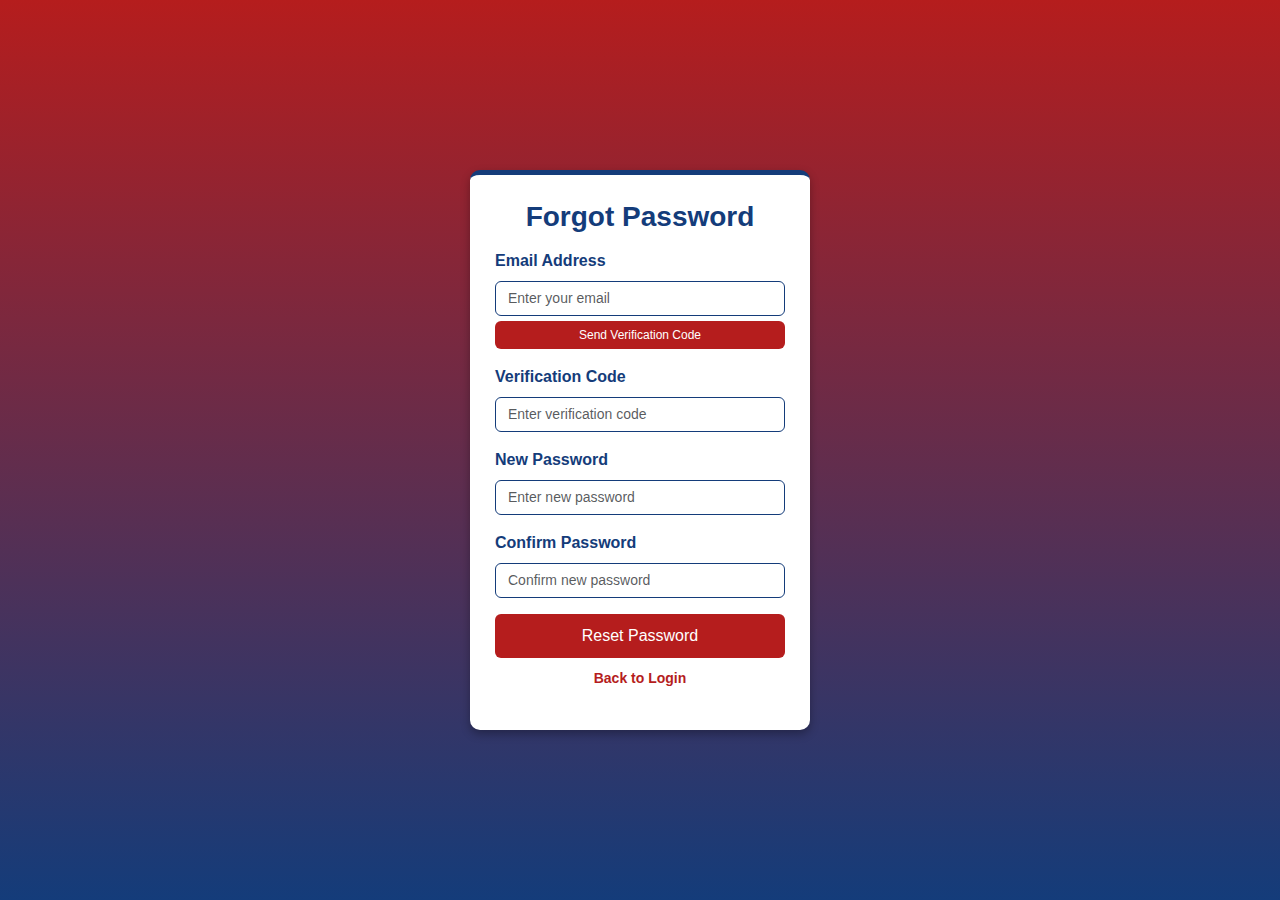
<file: Forget_Password.html>
<!DOCTYPE html>
<html lang="en">
<head>
  <meta charset="UTF-8">
  <meta name="viewport" content="width=device-width, initial-scale=1">
  <title>Cverde Forgot Password</title>
  <link href="https://cdn.jsdelivr.net/npm/bootstrap@5.3.0/dist/css/bootstrap.min.css" rel="stylesheet">
  <style>
    html, body {
      height: 100%;
      margin: 0;
    }


    body {
      background: linear-gradient(to bottom, #B51D1D, #143C7A);
      display: flex;
      align-items: center;
      justify-content: center;
      font-family: Arial, sans-serif;
    }

    .forgot-password-container {
      width: 100%;
      max-width: 380px;
      padding: 20px;
    }

    .forgot-password-card {
      padding: 25px;
      border-radius: 10px;
      background-color: #ffffff;
      box-shadow: 0 4px 10px rgba(0, 0, 0, 0.3);
      border-top: 5px solid #143C7A;
    }

    /* Form labels and headings */
    .form-label, h3 {
      color: #143C7A;
      font-weight: bold;
      text-align: center;
    }

    /* Inputs */
    .form-control {
      border: 1px solid #143C7A;
      font-size: 14px;
    }

    .form-control:focus {
      border-color: #B51D1D;
      box-shadow: 0 0 5px rgba(181, 29, 29, 0.5);
    }

    /* Buttons */
    .btn-danger {
      background-color: #B51D1D;
      border: none;
      font-size: 16px;
      padding: 10px;
    }

    .btn-danger:hover {
      background-color: #143C7A;
    }

    .btn-small {
      font-size: 12px;
      padding: 5px 8px;
      margin-top: 5px;
      background-color: #B51D1D;
      border: none;
      color: white;
      display: block;
      width: 100%;
      text-align: center;
    }

    .btn-small:hover {
      background-color: #143C7A;
    }

    /* Back to Login */
    .back-to-login {
      margin-top: 10px;
      text-align: center;
      font-size: 14px;
    }

    .back-to-login a {
      color: #B51D1D;
      text-decoration: none;
      font-weight: bold;
    }

    .back-to-login a:hover {
      color: #143C7A;
    }
  </style>
</head>
<body>

<div class="forgot-password-container">
  <div class="forgot-password-card">
    <h3 class="mb-3">Forgot Password</h3>
    <form action="/reset-password" method="post">
      <div class="mb-3">
        <label for="email" class="form-label">Email Address</label>
        <input type="email" class="form-control" id="email" name="email" placeholder="Enter your email" required>
        <button type="button" class="btn btn-small">Send Verification Code</button>
      </div>

      <div class="mb-3">
        <label for="verificationCode" class="form-label">Verification Code</label>
        <input type="text" class="form-control" id="verificationCode" name="verificationCode" placeholder="Enter verification code" required>
      </div>

      <div class="mb-3">
        <label for="newPassword" class="form-label">New Password</label>
        <input type="password" class="form-control" id="newPassword" name="newPassword" placeholder="Enter new password" required>
      </div>

      <div class="mb-3">
        <label for="confirmPassword" class="form-label">Confirm Password</label>
        <input type="password" class="form-control" id="confirmPassword" name="confirmPassword" placeholder="Confirm new password" required>
      </div>

      <button type="submit" class="btn btn-danger w-100">Reset Password</button>

      <!-- Back to Login link -->
      <div class="back-to-login">
        <p><a href="Login.html">Back to Login</a></p>
      </div>
    </form>
  </div>
</div>


<script src="https://cdn.jsdelivr.net/npm/bootstrap@5.3.0/dist/js/bootstrap.bundle.min.js"></script>

</body>
</html>
</file>
